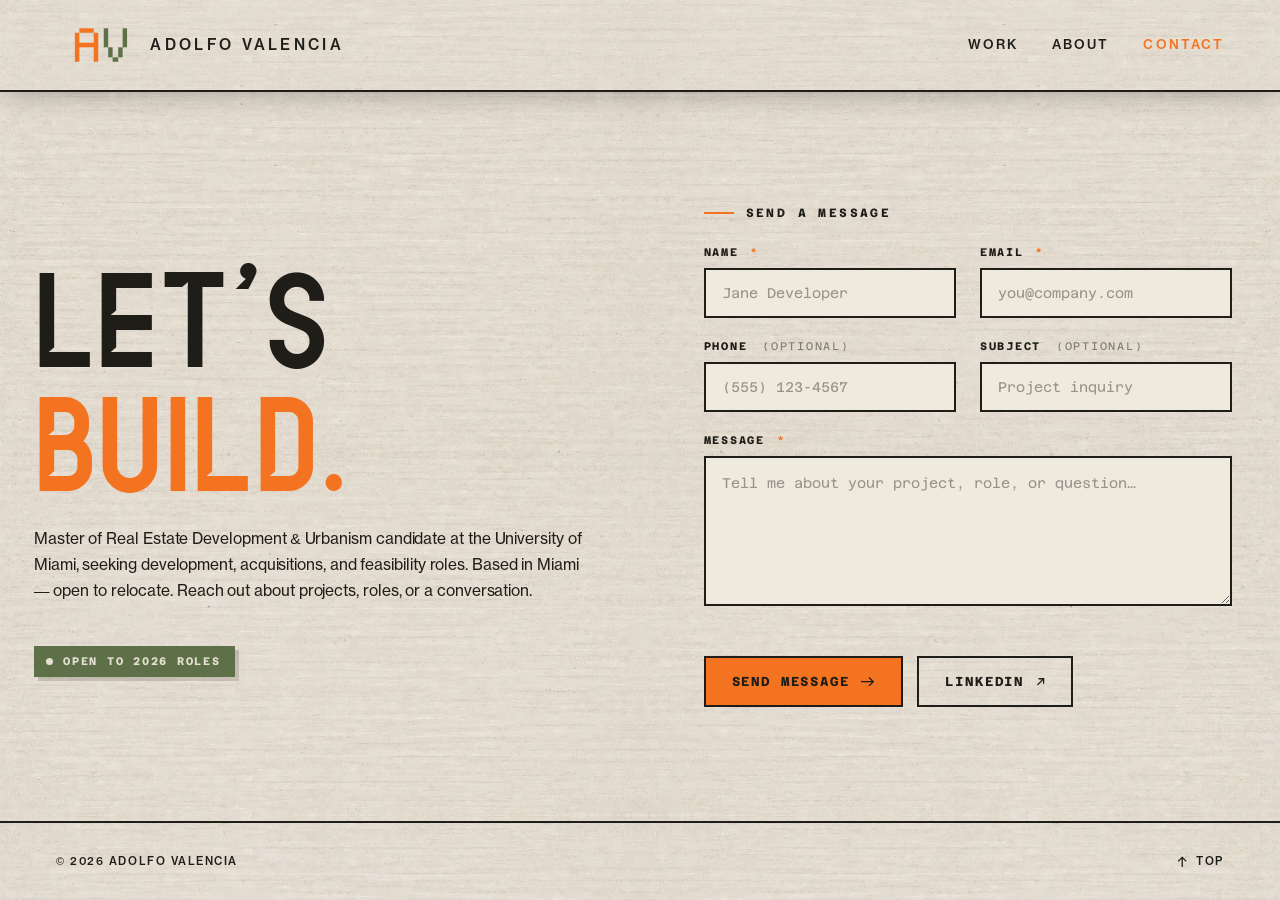
<file: contact.html>
<!DOCTYPE html>
<html lang="en">
<head>
<meta charset="UTF-8" />
<meta name="viewport" content="width=device-width, initial-scale=1.0" />
<title>Contact — Adolfo Valencia</title>
<meta name="description" content="Get in touch with Adolfo Valencia — real estate development, acquisitions, and feasibility roles. Based in Miami, FL and open to relocate." />
<meta name="author" content="Adolfo Valencia" />
<meta name="theme-color" content="#e7e1d4" />
<link rel="icon" href="favicon.svg" type="image/svg+xml" />
<meta property="og:type" content="website" />
<meta property="og:title" content="Contact — Adolfo Valencia" />
<meta property="og:description" content="Real estate development, acquisitions, and feasibility. Based in Miami, FL and open to relocate." />
<meta property="og:image" content="assets/og-card.png" />
<meta property="og:image:width" content="1200" />
<meta property="og:image:height" content="630" />
<meta name="twitter:card" content="summary_large_image" />
<meta name="twitter:title" content="Contact — Adolfo Valencia" />
<meta name="twitter:description" content="Real estate development, acquisitions, and feasibility. Miami, FL — open to relocate." />
<meta name="twitter:image" content="assets/og-card.png" />
<script async src="https://www.googletagmanager.com/gtag/js?id=G-YJ4JNKEB8W"></script>
<script>
  window.dataLayer = window.dataLayer || [];
  function gtag(){dataLayer.push(arguments);}
  gtag('js', new Date());
  gtag('config', 'G-YJ4JNKEB8W');
</script>
<script>document.documentElement.classList.add('js');</script>
<link rel="preconnect" href="https://fonts.googleapis.com" /><link rel="preconnect" href="https://fonts.gstatic.com" crossorigin /><link href="https://fonts.googleapis.com/css2?family=Azeret+Mono:wght@400;700&display=swap" rel="stylesheet" />
<link rel="stylesheet" href="https://api.fontshare.com/v2/css?f%5B%5D=satoshi@400,500,700&display=swap" />
<link rel="stylesheet" href="https://api.fontshare.com/v2/css?f[]=switzer@400,500&display=swap" />
<link rel="stylesheet" href="https://api.fontshare.com/v2/css?f[]=clash-display@600&display=swap" />
<style>
  @font-face { font-family: 'NHG Display'; src: url('assets/fonts/NeueHaasDisplayLight.ttf') format('truetype'); font-weight: 300; font-style: normal; font-display: swap; }
  @font-face { font-family: 'NHG Display'; src: url('assets/fonts/NeueHaasDisplayRoman.ttf') format('truetype'); font-weight: 400; font-style: normal; font-display: swap; }
  @font-face { font-family: 'NHG Display'; src: url('assets/fonts/NeueHaasDisplayMedium.ttf') format('truetype'); font-weight: 500; font-style: normal; font-display: swap; }
  @font-face { font-family: 'NHG Display'; src: url('assets/fonts/NeueHaasDisplayBold.ttf') format('truetype'); font-weight: 700; font-style: normal; font-display: swap; }
  @font-face { font-family: 'NHG Text'; src: url('assets/fonts/NHGText-Roman.otf') format('opentype'); font-weight: 400; font-style: normal; font-display: swap; }
  @font-face { font-family: 'NHG Text'; src: url('assets/fonts/NHGText-Medium.otf') format('opentype'); font-weight: 500; font-style: normal; font-display: swap; }
  @font-face { font-family: 'NHG Text'; src: url('assets/fonts/NHGText-Bold.otf') format('opentype'); font-weight: 700; font-style: normal; font-display: swap; }

  @font-face { font-family: 'Phantom'; src: url('assets/fonts/PHANTOM.ttf') format('truetype'); font-weight: 700; font-display: swap; }
  @font-face { font-family: 'Archivo Black'; src: url('assets/fonts/ArchivoBlack-Regular.woff2') format('woff2'); font-weight: 400; font-display: swap; }
  @font-face { font-family: 'Space Mono'; src: url('assets/fonts/SpaceMono-Regular.woff2') format('woff2'); font-weight: 400; font-style: normal; font-display: swap; }
  @font-face { font-family: 'Space Mono'; src: url('assets/fonts/SpaceMono-Bold.woff2') format('woff2'); font-weight: 700; font-style: normal; font-display: swap; }

  :root {
    --concrete-base: #e7e1d4; --concrete-light: #f1ebdf; --concrete-dark: #b0a48d;
    --ink: #1f1d18; --cream: #e5e0d2; --orange: #f47321; --green: #5d7048; --error: #b3402a;
    --line: rgba(31,29,24,0.16); --muted: #1f1d18; --faint: #1f1d18;
    --font-phantom: 'Phantom', 'Arial Black', sans-serif;
    --font-display: 'Archivo Black', 'Arial Black', sans-serif;
    --font-mono: 'Azeret Mono', 'Courier New', ui-monospace, monospace;
    --font-text: 'Switzer', 'Helvetica Neue', Helvetica, sans-serif;
    --font-ui: 'Satoshi', 'Helvetica Neue', Helvetica, sans-serif;
    --font-title: 'Clash Display', 'Archivo Black', 'Arial Black', sans-serif;
  }
  * { box-sizing: border-box; }
  html, body { margin: 0; padding: 0;
    color: var(--ink); font-family: var(--font-mono); -webkit-font-smoothing: antialiased; -moz-osx-font-smoothing: grayscale; }
  /* Sticky footer: this page's content is shorter than a tall viewport, so the footer rule
     has to be pushed to the bottom rather than left floating with bare background under it. */
  body { min-height: 100vh; min-height: 100dvh; display: flex; flex-direction: column; }
  main { max-width: 1480px; margin: 0 auto; width: 100%; flex: 1 0 auto; display: flex; flex-direction: column; }
  main > .frame { flex: 1 0 auto; display: flex; flex-direction: column; }
  /* the content block takes the slack, so its rule meets the footer instead of leaving a
     band of bare background between two horizontal lines */
  .frame > .lead-row { flex: 1 0 auto; }
  .foot { flex: none; }
  .frame { position: relative; }
  a { color: inherit; text-decoration: none; }
  a:focus-visible, button:focus-visible, input:focus-visible, textarea:focus-visible { outline: 2px solid var(--orange); outline-offset: 3px; }
  .skip-link { position: absolute; left: 12px; top: -60px; z-index: 100; background: var(--ink); color: var(--cream); padding: 12px 18px; font-family: var(--font-mono); font-weight: 700; font-size: 12px; letter-spacing: 0.12em; text-transform: uppercase; transition: top 160ms ease; }
  .skip-link:focus { top: 12px; }
  .eyebrow { font-size: 11px; font-weight: 700; letter-spacing: 0.18em; text-transform: uppercase; }
  .accent { color: var(--orange); } .green { color: var(--green); }

  header.top { position: sticky; top: 0; z-index: 40; border-bottom: 2px solid var(--ink); box-shadow: 0 10px 22px -6px rgba(31,29,24,0.28); }
  .top-in { display: flex; align-items: center; justify-content: space-between; gap: 16px; padding: 16px 56px; max-width: 1480px; margin: 0 auto; }
  .top-left { display: flex; align-items: center; gap: 18px; }
  .top-brand { display: flex; align-items: center; gap: 13px; }
  .mark { display: block; height: 58px; width: auto; flex: none; }
  .top-name { font-size: 15px; font-weight: 700; letter-spacing: 0.22em; text-transform: uppercase; line-height: 1; margin-right: -0.22em; display: block; }
  .top-nav { display: flex; gap: 34px; }
  .top-nav a { font-size: 13px; letter-spacing: 0.16em; text-transform: uppercase; color: var(--ink); transition: color 140ms ease; }
  .top-nav a:hover { color: var(--orange); }
  .nav-contact { color: var(--orange) !important; }
  .nav-toggle { display: none; align-items: center; justify-content: center; width: 42px; height: 42px; border: 2px solid var(--ink); background: var(--cream); cursor: pointer; padding: 0; flex: none; }
  .nav-toggle .bars { position: relative; width: 20px; height: 14px; }
  .nav-toggle .bars span { position: absolute; left: 0; right: 0; height: 2px; background: var(--ink); transition: transform 220ms cubic-bezier(0.22,1,0.36,1), opacity 160ms ease, top 220ms cubic-bezier(0.22,1,0.36,1); }
  .nav-toggle .bars span:nth-child(1) { top: 0; }
  .nav-toggle .bars span:nth-child(2) { top: 6px; }
  .nav-toggle .bars span:nth-child(3) { top: 12px; }
  .nav-toggle[aria-expanded="true"] .bars span:nth-child(1) { top: 6px; transform: rotate(45deg); }
  .nav-toggle[aria-expanded="true"] .bars span:nth-child(2) { opacity: 0; }
  .nav-toggle[aria-expanded="true"] .bars span:nth-child(3) { top: 6px; transform: rotate(-45deg); }
  .mobile-nav { display: none; flex-direction: column; position: absolute; top: 100%; left: 0; right: 0; z-index: 39;
    border-bottom: 2px solid var(--ink); box-shadow: 0 14px 24px -8px rgba(31,29,24,0.3); }
  .mobile-nav.open { display: flex; }
  .mobile-nav a { padding: 17px 22px; min-height: 44px; display: flex; align-items: center; font-size: 15px; font-weight: 700; letter-spacing: 0.14em; text-transform: uppercase; color: var(--ink); border-top: 1px solid var(--line); transition: color 140ms ease, background 140ms ease; }
  .mobile-nav a:hover, .mobile-nav a:active { color: var(--orange); background: rgba(244,115,33,0.06); }
  .mobile-nav a.nav-contact { color: var(--orange) !important; }
  @media (max-width: 720px) { .top-nav { display: none; } .nav-toggle { display: inline-flex; } }
  @media (max-width: 640px) { .top-in { padding: 14px 22px; } .top-nav { gap: 20px; } }

  /* HERO */
  .chero { position: relative; padding: 64px 34px 44px; border-bottom: 3px solid var(--ink); overflow: hidden; }

  /* availability chip — matches the homepage About chip: solid fill in the
     .fig-tag / HUD chip vocabulary rather than an outline box. width:fit-content
     keeps it chip-width even though .rise/flow context resolves display to flex. */
  .status { display: inline-flex; width: fit-content; align-self: flex-start; align-items: center; gap: 10px; margin-top: 26px; padding: 9px 14px 9px 12px;
    font-family: var(--font-mono); font-size: 11px; font-weight: 700; letter-spacing: 0.16em; text-transform: uppercase;
    color: var(--cream); background: var(--green); box-shadow: 4px 4px 0 rgba(31,29,24,0.16); position: relative; z-index: 1; }
  .status .dot { position: relative; width: 7px; height: 7px; border-radius: 50%; background: var(--cream); flex: none; }
  .status .dot::after { content: ''; position: absolute; inset: -4px; border-radius: 50%; border: 1.5px solid var(--cream); opacity: 0; animation: availPulse 2.6s cubic-bezier(0.22,1,0.36,1) infinite; }
  @keyframes availPulse { 0% { transform: scale(0.6); opacity: 0.9; } 70%, 100% { transform: scale(1.5); opacity: 0; } }
  @media (prefers-reduced-motion: reduce) { .status .dot::after { animation: none; opacity: 0.5; transform: none; } }
  .chero-name { position: relative; z-index: 1; font-family: var(--font-phantom); font-weight: 700; text-transform: uppercase; line-height: 0.88; font-size: clamp(54px, 11vw, 150px); margin: 0; letter-spacing: 0.01em; }
  .chero-name .l2 { color: var(--orange); }
  .chero-sub { position: relative; z-index: 1; margin-top: 22px; max-width: 560px; font-size: 14px; line-height: 1.65; }
  /* visible end-state governed by .in (added by JS + safety net) so the hero can't get stuck blank */
  .js .rise { opacity: 0; transform: translateY(22px); transition: opacity 720ms cubic-bezier(0.22,1,0.36,1), transform 720ms cubic-bezier(0.22,1,0.36,1); }
  .js .rise.in { opacity: 1; transform: none; }
  .js .rise.d1 { transition-delay: 120ms; } .js .rise.d2 { transition-delay: 260ms; } .js .rise.d3 { transition-delay: 400ms; } .js .rise.d4 { transition-delay: 540ms; }

  /* HERO + FORM ROW */
  /* no bottom rule of its own: it is the last block on the page now, so the footer's own
     2 px top border is the single line between content and footer */
  .lead-row { display: grid; grid-template-columns: 1.05fr 1fr; }
  .lead-row .chero { border-bottom: none; border-right: none; display: flex; flex-direction: column; justify-content: center; }
  .lead-row .form-sec { border-bottom: none; padding: 48px 48px; display: flex; flex-direction: column; justify-content: center; }
  .lead-row .form-eyebrow { margin-bottom: 26px; }
  @media (max-width: 900px) {
    .lead-row { grid-template-columns: 1fr; }
    .lead-row .chero { border-right: none; border-bottom: 3px solid var(--ink); }
  }

  /* CONTACT GRID */

  /* MESSAGE FORM */
  .form-sec { padding: 50px 56px 56px; border-bottom: 3px solid var(--ink); }
  .form-eyebrow { display: flex; align-items: center; gap: 12px; font-size: 12px; font-weight: 700; letter-spacing: 0.2em; text-transform: uppercase; color: var(--ink); margin-bottom: 34px; }
  .form-eyebrow::before { content: ''; width: 30px; height: 2px; background: var(--orange); }
  .cform { display: grid; grid-template-columns: 1fr 1fr; gap: 22px 24px; max-width: 1180px; }
  .field { display: flex; flex-direction: column; gap: 9px; }
  .field.full { grid-column: 1 / -1; }
  .field label { font-size: 11px; font-weight: 700; letter-spacing: 0.16em; text-transform: uppercase; color: var(--ink); }
  .field label .req { color: var(--orange); margin-left: 3px; }
  .field label .opt { color: rgba(31,29,24,0.5); font-weight: 400; margin-left: 6px; }
  .field input, .field textarea { font-family: var(--font-mono); font-size: 14px; color: var(--ink); background: #efeade; border: 2px solid var(--ink); padding: 15px 16px; outline: none; transition: border-color 140ms ease, background 140ms ease; width: 100%; }
  .field input::placeholder, .field textarea::placeholder { color: rgba(31,29,24,0.42); }
  .field input:focus, .field textarea:focus { border-color: var(--orange); background: #f4f0e6; }
  .field textarea { resize: vertical; min-height: 150px; line-height: 1.55; }
  .send-btn { display: inline-flex; align-self: flex-start; align-items: center; gap: 12px; font-family: var(--font-mono); font-weight: 700; font-size: 13px; letter-spacing: 0.14em; text-transform: uppercase; color: var(--ink); background: var(--orange); border: 2px solid var(--ink); padding: 16px 26px; margin-top: 28px; cursor: pointer; transition: transform 120ms ease, box-shadow 120ms ease; }
  .send-btn:hover { transform: translate(-2px,-2px); box-shadow: 4px 4px 0 rgba(31,29,24,0.45); }
  .send-btn .arr { display: block; height: 0.72em; width: auto; flex: none; transition: transform 280ms cubic-bezier(0.22,1,0.36,1); }
  .send-btn:hover .arr { transform: translateX(5px); }
  .btn-row { display: flex; flex-wrap: wrap; gap: 14px; margin-top: 28px; }
  .btn-row .send-btn { margin-top: 0; }
  .li-btn { display: inline-flex; align-items: center; gap: 12px; font-family: var(--font-mono); font-weight: 700; font-size: 13px; letter-spacing: 0.14em; text-transform: uppercase; color: var(--ink); background: transparent; border: 2px solid var(--ink); padding: 16px 26px; transition: transform 120ms ease, box-shadow 120ms ease, color 160ms ease; }
  .li-btn:hover { transform: translate(-2px,-2px); box-shadow: 4px 4px 0 rgba(31,29,24,0.45); color: var(--orange); }
  .li-btn .arr { display: block; height: 0.72em; width: auto; flex: none; transition: transform 280ms cubic-bezier(0.22,1,0.36,1); }
  .li-btn:hover .arr { transform: translate(3px,-3px); }
  .form-note { margin-top: 22px; font-size: 11.5px; line-height: 1.5; color: rgba(31,29,24,0.6); max-width: 560px; }
  .form-status { display: none; margin-top: 22px; padding: 14px 16px; border: 2px solid var(--ink); font-size: 12.5px; font-weight: 700; letter-spacing: 0.02em; line-height: 1.5; max-width: 560px; }
  .form-status.show { display: block; }
  .form-status.success { color: var(--green); border-color: var(--green); background: rgba(93,112,72,0.08); }
  .form-status.error { color: var(--error); border-color: var(--error); background: rgba(179,64,42,0.08); }
  .form-status a { text-decoration: underline; }
  .send-btn[disabled] { opacity: 0.6; cursor: default; }
  .send-btn[disabled]:hover { transform: none; box-shadow: none; }
  @media (max-width: 640px) { .form-sec { padding: 36px 18px 44px; } .cform { grid-template-columns: 1fr; } }

  /* FOOTER */
  .foot { border-top: 2px solid var(--ink); }
  .foot-in { display: flex; align-items: center; justify-content: space-between; gap: 16px; flex-wrap: wrap; padding: 32px 56px; max-width: 1480px; margin: 0 auto; font-size: 11px; letter-spacing: 0.14em; text-transform: uppercase; color: var(--ink); }
  .foot-in a { display: inline-flex; align-items: center; gap: 9px; line-height: 1; }
  .foot-in a:hover { color: var(--orange); }
  .foot-in a .arr { display: block; height: 0.95em; width: auto; flex: none; transition: transform 200ms cubic-bezier(0.22,1,0.36,1); }
  .foot-in a:hover .arr { transform: translateY(-3px); }
  .foot-bar { display: flex; align-items: center; gap: 12px; flex-wrap: wrap; padding: 16px 28px; font-size: 10px; letter-spacing: 0.12em; text-transform: uppercase; opacity: 0.78; }
  .foot-bar .sep { opacity: 0.5; }
  /* darken secondary text to ink */
  .foot-bar { opacity: 1; }
  .foot-bar a:hover { color: var(--orange); }
  .foot-bar .right { margin-left: auto; display: flex; gap: 16px; }

  /* reading text — Switzer (Fontshare); labels/HUD/stats stay mono */
  .chero-sub, .form-note { font-family: var(--font-text); letter-spacing: 0; }
  .chero-sub { font-size: 15.5px; line-height: 1.7; }
  .form-note { font-size: 12.5px; line-height: 1.55; }

  /* ---- SYSTEM A · Swiss / Industrial ----
     header+footer: Satoshi · section titles: Clash Display · reading text: Switzer
     Untouched: Phantom hero names, per-project card-name faces, Azeret Mono labels/stats. */
  .top-name, .top-nav a, .mobile-nav a, .foot-in, .foot-name, .foot-tag, .foot-h, .foot-col a, .foot-top, .foot-bar { font-family: var(--font-ui); font-weight: 500; }
  .work-head h2, .sec-title, .cta-t { font-family: var(--font-title); font-weight: 600; letter-spacing: -0.01em; }

  /* ================= NEUE HAAS GROTESK =================
     Display → section titles · Text → reading text, nav, footer.
     NHG ships no monospace, so labels/HUD/stats stay on Azeret Mono.
     NOTE: supplied files are TRIAL cuts, PERSONAL USE ONLY
     (uploads/.../Befonts-License.txt) — a commercial web licence from
     Monotype is required before this goes live.
     ===================================================== */
  :root {
    --nhg-display: 'NHG Display', 'Helvetica Neue', Helvetica, sans-serif;
    --nhg-text: 'NHG Text', 'Helvetica Neue', Helvetica, sans-serif;
    --font-title: var(--nhg-display);
    --font-ui: var(--nhg-text);
    --font-text: var(--nhg-text);
  }
  .work-head h2, .about-head h2, .cta-t, .sec-title { font-weight: 700; letter-spacing: -0.025em; }
  .top-name, .top-nav a, .mobile-nav a, .foot-in { font-weight: 500; }
  .hero-line, .about-bio, .about-block li, .ov-text p, .mhero-loc, .dhero-loc, .chero-sub, .form-note { font-weight: 400; letter-spacing: -0.005em; }

  @media (prefers-reduced-motion: reduce) { *, *::before, *::after { animation: none !important; transition: none !important; } .js .rise { opacity: 1; transform: none; } .js .anim { opacity: 1 !important; transform: none !important; transition: none !important; } }

  /* scroll-reveal load-in */
  .js .anim { opacity: 0; transform: translateY(28px); transition: opacity 760ms cubic-bezier(0.22,1,0.36,1), transform 760ms cubic-bezier(0.22,1,0.36,1); }
  .js .anim.in { opacity: 1; transform: none; }

  @media (max-width: 720px) {
  }
  @media (max-width: 540px) { main { padding: 8px; } .chero { padding: 44px 18px 30px; } .foot-bar { padding-left: 18px; padding-right: 18px; } }
</style>
<style>.ct-widget{margin-bottom:14px}.ct-widget[hidden]{display:none}</style>
<link rel="stylesheet" href="assets/concrete-background.css">
</head>
<body>
    <a class="skip-link" href="#top">Skip to content</a>
    <header class="top">
      <div class="top-in">
        <div class="top-left">
          <a class="top-brand" href="home.html" aria-label="Adolfo Valencia — home">
            <img class="mark" src="assets/av-logo-cut.png" alt="AV monogram" />
            <span class="top-name">Adolfo&nbsp;Valencia</span>
          </a>
        </div>
        <nav class="top-nav">
          <a href="home.html#work">Work</a>
          <a href="home.html#about">About</a>
          <a href="contact.html" class="nav-contact">Contact</a>
        </nav>
        <button class="nav-toggle" id="navToggle" type="button" aria-expanded="false" aria-controls="mobileNav" aria-label="Toggle menu"><span class="bars"><span></span><span></span><span></span></span></button>
      </div>
      <nav class="mobile-nav" id="mobileNav">
        <a href="home.html#work">Work</a>
        <a href="home.html#about">About</a>
        <a href="contact.html" class="nav-contact">Contact</a>
      </nav>
    </header>
<main>
  <div class="frame">

    <!-- HERO + MESSAGE -->
    <div class="lead-row">
      <section class="chero" id="top" data-screen-label="contact-hero">
        <h1 class="chero-name"><span class="rise d1">Let&rsquo;s</span><br /><span class="l2 rise d2">Build.</span></h1>
        <p class="chero-sub rise d3">Master of Real Estate Development &amp; Urbanism candidate at the University of Miami, seeking development, acquisitions, and feasibility roles. Based in Miami — open to relocate. Reach out about projects, roles, or a conversation.</p>
        <div class="status rise d4"><span class="dot"></span> Open to 2026 roles</div>
      </section>

      <!-- MESSAGE FORM -->
      <section class="form-sec" data-screen-label="contact-form">
        <div class="form-eyebrow anim">Send a message</div>
        <form class="cform" id="cform" action="https://formspree.io/f/xlgyyjkd" method="POST" novalidate>
          <input type="text" name="_gotcha" style="display:none" tabindex="-1" autocomplete="off" />
          <div class="field anim">
            <label for="f-name">Name <span class="req">*</span></label>
            <input type="text" id="f-name" name="name" placeholder="Jane Developer" required />
          </div>
          <div class="field anim">
            <label for="f-email">Email <span class="req">*</span></label>
            <input type="email" id="f-email" name="email" placeholder="you@company.com" required />
          </div>
          <div class="field anim">
            <label for="f-phone">Phone <span class="opt">(optional)</span></label>
            <input type="tel" id="f-phone" name="phone" placeholder="(555) 123-4567" />
          </div>
          <div class="field anim">
            <label for="f-subject">Subject <span class="opt">(optional)</span></label>
            <input type="text" id="f-subject" name="subject" placeholder="Project inquiry" />
          </div>
          <div class="field full anim">
            <label for="f-message">Message <span class="req">*</span></label>
            <textarea id="f-message" name="message" placeholder="Tell me about your project, role, or question…" required></textarea>
          </div>
          <div class="field full anim">
            <div id="ctWidget" class="ct-widget" hidden></div>
            <div class="btn-row">
              <button type="submit" class="send-btn">Send Message <svg class="arr" viewBox="0 0 24 16" fill="none" aria-hidden="true"><path d="M0 8h21M14.5 1.5 21 8l-6.5 6.5" stroke="currentColor" stroke-width="2.2" stroke-linecap="square"/></svg></button>
              <a class="li-btn" href="https://www.linkedin.com/in/adolfojvalencia/" target="_blank" rel="noreferrer">LinkedIn <svg class="arr" viewBox="0 0 16 16" fill="none" aria-hidden="true"><path d="M3 13 13 3M5.5 3H13v7.5" stroke="currentColor" stroke-width="2.2" stroke-linecap="square"/></svg></a>
            </div>
            <div class="form-status" id="formStatus" role="status" aria-live="polite"></div>
          </div>
        </form>
      </section>
    </div>

    <!-- FOOTER -->

  </div>
</main>
    <footer class="foot">
      <div class="foot-in">
        <span>&copy; 2026 Adolfo Valencia</span>
        <a href="#top"><svg class="arr" viewBox="0 0 16 16" fill="none" aria-hidden="true"><path d="M8 16V2M2.5 7.5 8 2l5.5 5.5" stroke="currentColor" stroke-width="2" stroke-linecap="square"/></svg>Top</a>
      </div>
    </footer>

<script>
  /* hero entrance: add .in to trigger the transition, with guaranteed fallbacks
     (throttled rAF, bfcache restore) so the hero is never left hidden */
  (function () {
    var rises = [].slice.call(document.querySelectorAll('.rise'));
    if (!rises.length) return;
    function reveal() { rises.forEach(function (el) { el.classList.add('in'); }); }
    if (window.matchMedia('(prefers-reduced-motion: reduce)').matches) { reveal(); return; }
    requestAnimationFrame(function () { requestAnimationFrame(reveal); });
    setTimeout(reveal, 1600);
    window.addEventListener('pageshow', reveal);
  })();

  /* ---------- Contact form → real submission via Formspree  ---------- */
  (function () {
    var form = document.getElementById('cform');
    var statusBox = document.getElementById('formStatus');
    var btn = form ? form.querySelector('.send-btn') : null;
    if (!form) return;
    var tsToken = '', tsLoading = false, tsRendered = false, tsId = null;
    var tsBox = document.getElementById('ctWidget');
    function tsRender() {
      if (tsRendered || !window.turnstile || !tsBox) return;
      tsRendered = true;
      tsId = window.turnstile.render('#ctWidget', {
        sitekey: '0x4AAAAAAEaWOmZD0hqdYqfd',
        theme: 'light',
        callback: function (t) { tsToken = t; if (form.requestSubmit) form.requestSubmit(); },
        'expired-callback': function () { tsToken = ''; },
        'error-callback': function () { setStatus('error', 'Human check failed \u2014 please try again.'); }
      });
    }
    function tsShow() {
      if (tsBox) tsBox.hidden = false;
      if (window.turnstile) { tsRender(); return; }
      if (tsLoading) return;
      tsLoading = true;
      window.__ctTs = tsRender;
      var s = document.createElement('script');
      s.src = 'https://challenges.cloudflare.com/turnstile/v0/api.js?onload=__ctTs';
      s.async = true;
      document.head.appendChild(s);
    }

    function setStatus(kind, html) {
      if (!statusBox) return;
      statusBox.className = 'form-status show ' + kind;
      statusBox.innerHTML = html;
    }

    form.addEventListener('submit', function (e) {
      e.preventDefault();
      var name = form.name.value.trim();
      var email = form.email.value.trim();
      var message = form.message.value.trim();
      var missing = [];
      if (!name) missing.push(form.name);
      if (!email || !/^[^\s@]+@[^\s@]+\.[^\s@]+$/.test(email)) missing.push(form.email);
      if (!message) missing.push(form.message);
      if (missing.length) {
        missing.forEach(function (el) { el.style.borderColor = 'var(--error)'; });
        missing[0].focus();
        return;
      }

      var actionUrl = form.getAttribute('action') || '';
      if (!actionUrl || actionUrl.indexOf('YOUR_FORM_ID') !== -1) {
        // Form backend not configured yet.
        setStatus('error', 'The form isn\u2019t configured \u2014 please reach out via LinkedIn instead.');
        return;
      }

      if (!tsToken) {
        setStatus('', 'One quick check \u2014 verifying you\u2019re human\u2026');
        tsShow();
        return;
      }

      if (btn) { btn.disabled = true; btn.dataset.label = btn.innerHTML; btn.innerHTML = 'Sending\u2026'; }
      setStatus('', '');
      statusBox.className = 'form-status';

      fetch(actionUrl, { method: 'POST', body: new FormData(form), headers: { 'Accept': 'application/json' } })
        .then(function (res) {
          if (res.ok) {
            setStatus('success', 'Message sent \u2014 thanks! I\u2019ll reply within a day or two.');
            form.reset();
            tsToken = '';
            if (window.turnstile && tsId !== null) window.turnstile.reset(tsId);
          } else {
            return res.json().catch(function () { return null; }).then(function (data) {
              var msg = data && data.errors ? data.errors.map(function (x) { return x.message; }).join(', ') : '';
              throw new Error(msg);
            });
          }
        })
        .catch(function () {
          setStatus('error', 'Couldn\u2019t send automatically \u2014 please try again shortly, or reach me on <a href="https://www.linkedin.com/in/adolfojvalencia/" target="_blank" rel="noreferrer">LinkedIn</a>.');
        })
        .finally(function () {
          if (btn) { btn.disabled = false; btn.innerHTML = btn.dataset.label; }
        });
    });

    ['name', 'email', 'message'].forEach(function (n) {
      form[n].addEventListener('input', function () { this.style.borderColor = ''; });
    });
  })();

  /* ---------- staggered scroll-reveal ---------- */
  (function () {
    var animEls = [].slice.call(document.querySelectorAll('.anim'));
    if (!animEls.length) return;
    if (window.matchMedia('(prefers-reduced-motion: reduce)').matches) {
      animEls.forEach(function (el) { el.classList.add('in'); });
      return;
    }
    var groups = [
      { sel: '.form-sec', step: 70 }
    ].map(function (g) {
      var el = document.querySelector(g.sel);
      return el ? { el: el, items: [].slice.call(el.querySelectorAll('.anim')), step: g.step, done: false } : null;
    }).filter(function (g) { return g && g.items.length; });

    function fire(g) {
      g.done = true;
      g.items.forEach(function (el, i) { el.style.transitionDelay = (i * g.step) + 'ms'; el.classList.add('in'); });
    }
    function check() {
      var vh = window.innerHeight || document.documentElement.clientHeight;
      groups.forEach(function (g) {
        if (!g.done && g.el.getBoundingClientRect().top < vh * 0.9) fire(g);
      });
      if (groups.every(function (g) { return g.done; })) {
        window.removeEventListener('scroll', check);
        window.removeEventListener('resize', check);
      }
    }
    window.addEventListener('scroll', check, { passive: true });
    window.addEventListener('resize', check);
    check();
    setTimeout(function () { groups.forEach(function (g) { if (!g.done) fire(g); }); }, 4500);
  })();

  /* ---------- mobile nav toggle ---------- */
  (function () {
    var btn = document.getElementById('navToggle');
    var panel = document.getElementById('mobileNav');
    if (!btn || !panel) return;
    function close() { btn.setAttribute('aria-expanded', 'false'); panel.classList.remove('open'); }
    function open() { btn.setAttribute('aria-expanded', 'true'); panel.classList.add('open'); }
    btn.addEventListener('click', function (e) { e.stopPropagation(); panel.classList.contains('open') ? close() : open(); });
    panel.querySelectorAll('a').forEach(function (a) { a.addEventListener('click', close); });
    document.addEventListener('keydown', function (e) { if (e.key === 'Escape') close(); });
    document.addEventListener('click', function (e) { if (panel.classList.contains('open') && !panel.contains(e.target) && e.target !== btn) close(); });
    window.addEventListener('resize', function () { if (window.innerWidth > 720) close(); });
  })();
</script>
</body>
</html>
</file>
<file: assets/concrete-background.css>
/* Concrete surface for the whole site. Load AFTER the page's own styles.
   Paths resolve relative to this file (assets/).

   The texture is painted once, on <html>, so it stays continuous behind the page,
   the sticky header and the open mobile menu. Body and navigation surfaces carry
   only a translucent wash, which is what stops the same image restarting on nested
   elements and showing a seam where they meet.

   Delivery is device-responsive: phones, tablets and desktops each get a tile sized
   for their viewport, and browsers with image-set support get a WebP at the right
   pixel density. The legacy tex/holefree.jpg path still resolves (it is now the
   2048 x 2304 desktop JPEG) so anything referencing it directly keeps working. */
:root {
  --concrete-color: #e7e1d4;
  --concrete-wash: 0.20;          /* page wash, matching the previous surface */
  --concrete-wash-nav: 0.33;      /* header / menu: same texture, lifted a little */
  --concrete-tile-width: min(100vw, 2048px);
  --concrete-fallback: url('./tex/concrete-desktop.jpg');
  --concrete-texture: image-set(
    url('./tex/concrete-desktop.webp') type('image/webp') 1x,
    url('./tex/concrete-desktop@2x.webp') type('image/webp') 2x
  );
}

html {
  min-height: 100%;
  background-color: var(--concrete-color);
  background-image:
    linear-gradient(
      rgba(231, 225, 212, var(--concrete-wash)),
      rgba(231, 225, 212, var(--concrete-wash))
    ),
    var(--concrete-fallback);
  background-repeat: repeat, repeat;
  background-size: 100% 100%, var(--concrete-tile-width) auto;
  background-position: center top, center 95px;
}

/* Browsers with image-set support receive the DPR-aware WebP assets instead. */
@supports (background-image: image-set(url('./tex/concrete-desktop.webp') 1x)) {
  html {
    background-image:
      linear-gradient(
        rgba(231, 225, 212, var(--concrete-wash)),
        rgba(231, 225, 212, var(--concrete-wash))
      ),
      var(--concrete-texture);
  }
}

/* Everything below the html surface stays out of its way. */
body {
  background-color: transparent;
  background-image: none;
}

/* The header is sticky and the mobile menu is an overlay, so both have to be opaque:
   page content scrolls underneath them. They carry their own copy of the same texture
   at the same tile width and a heavier wash, which is how the surface stayed concrete
   rather than flat cream. The hard ink rule along their bottom edge hides the fact that
   their tile starts in their own box rather than the page's. */
header.top,
.mobile-nav {
  background-color: var(--concrete-color);
  background-image:
    linear-gradient(
      rgba(231, 225, 212, var(--concrete-wash-nav)),
      rgba(231, 225, 212, var(--concrete-wash-nav))
    ),
    var(--concrete-fallback);
  background-repeat: repeat, repeat;
  background-size: 100% 100%, var(--concrete-tile-width) auto;
  background-position: center top, center 95px;
}

@supports (background-image: image-set(url('./tex/concrete-desktop.webp') 1x)) {
  header.top,
  .mobile-nav {
    background-image:
      linear-gradient(
        rgba(231, 225, 212, var(--concrete-wash-nav)),
        rgba(231, 225, 212, var(--concrete-wash-nav))
      ),
      var(--concrete-texture);
  }
}

/* The hamburger has no fill of its own, and the open menu is the page surface,
   not a lighter panel with a drop shadow. */
.nav-toggle {
  background: transparent;
}

.mobile-nav {
  box-shadow: none;
}

/* Phones: one complete texture width, never a magnified crop. */
@media (max-width: 599px) {
  :root {
    --concrete-wash: 0.18;
    --concrete-tile-width: 100vw;
    --concrete-fallback: url('./tex/concrete-mobile.jpg');
    --concrete-texture: image-set(
      url('./tex/concrete-mobile.webp') type('image/webp') 1x,
      url('./tex/concrete-mobile@2x.webp') type('image/webp') 2x
    );
  }
}

/* Tablets and large phones in landscape. */
@media (min-width: 600px) and (max-width: 1024px) {
  :root {
    --concrete-wash: 0.19;
    --concrete-tile-width: 100vw;
    --concrete-fallback: url('./tex/concrete-tablet.jpg');
    --concrete-texture: image-set(
      url('./tex/concrete-tablet.webp') type('image/webp') 1x,
      url('./tex/concrete-tablet@2x.webp') type('image/webp') 2x
    );
  }
}

/* Widescreen and 4K: repeat the seamless tile at its native CSS width instead of
   stretching one copy across the monitor. */
@media (min-width: 2049px) {
  :root {
    --concrete-tile-width: 2048px;
  }
}

/* Printing should not spend ink on the photographic surface. */
@media print {
  html,
  body,
  header.top,
  .mobile-nav {
    background: #fff;
  }
}
</file>
